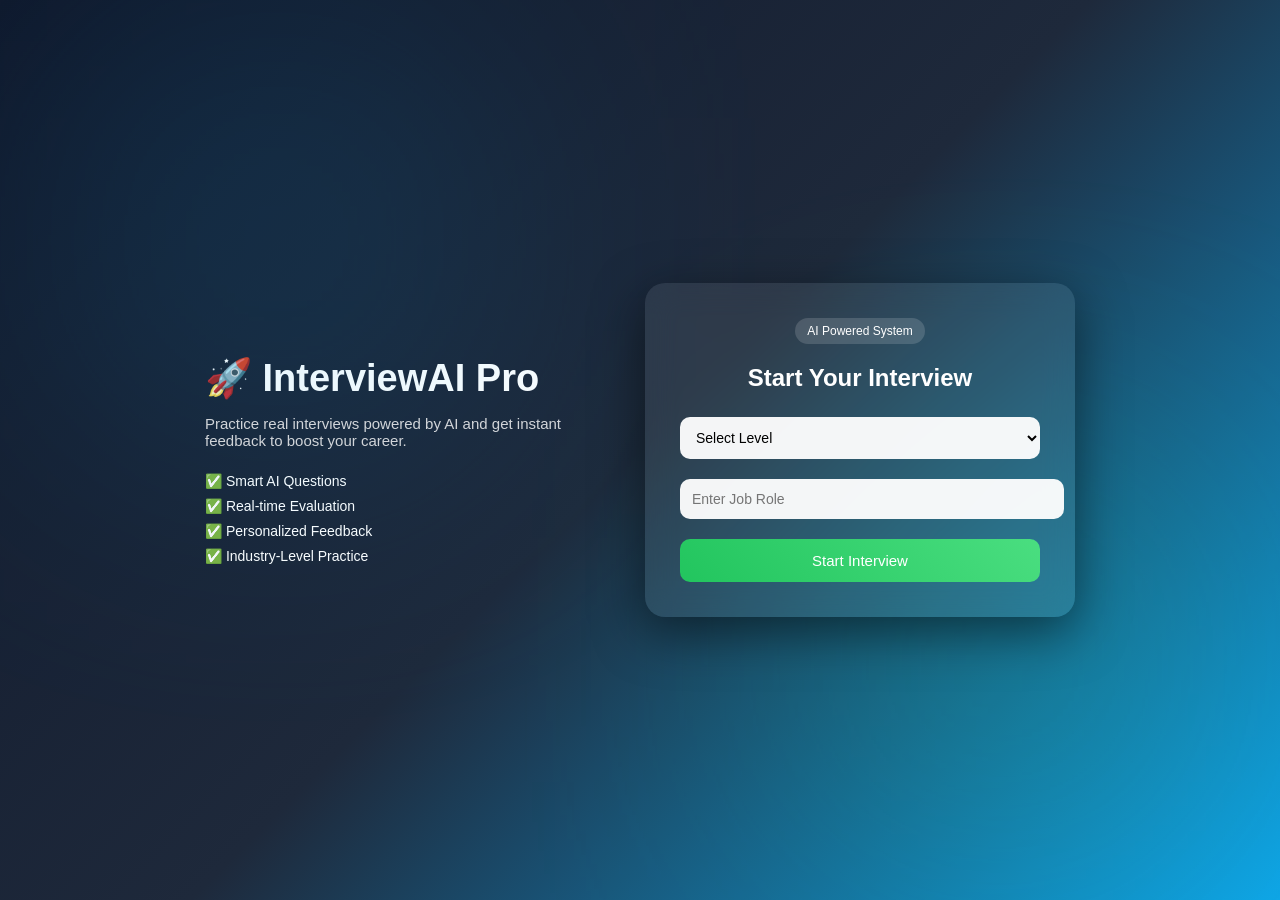
<file: InterviewAI-Pro/templates/index.html>
<!DOCTYPE html>
<html>
<head>
    <title>InterviewAI Pro</title>

    <style>
        body {
            margin: 0;
            font-family: "Poppins", sans-serif;
            background: linear-gradient(135deg, #0f172a, #1e293b, #0ea5e9);
            height: 100vh;
            display: flex;
            justify-content: center;
            align-items: center;
            color: white;
            overflow: hidden;
        }

        /* Floating animation */
        @keyframes float {
            0% { transform: translateY(0px); }
            50% { transform: translateY(-10px); }
            100% { transform: translateY(0px); }
        }

        .container {
            display: flex;
            gap: 40px;
            align-items: center;
        }

        /* Left side text */
        .left {
            max-width: 400px;
            animation: float 4s ease-in-out infinite;
        }

        .left h1 {
            font-size: 38px;
            margin-bottom: 10px;
        }

        .left p {
            font-size: 15px;
            opacity: 0.8;
        }

        .features {
            margin-top: 20px;
            font-size: 14px;
            line-height: 1.8;
        }

        /* Card */
        .card {
            background: rgba(255, 255, 255, 0.08);
            padding: 35px;
            border-radius: 20px;
            width: 360px;
            backdrop-filter: blur(15px);
            box-shadow: 0 15px 50px rgba(0,0,0,0.5);
        }

        .card h2 {
            text-align: center;
            margin-bottom: 15px;
        }

        .badge {
            font-size: 12px;
            background: rgba(255,255,255,0.15);
            padding: 6px 12px;
            border-radius: 20px;
            display: block;
            width: fit-content;
            margin: auto;
            margin-bottom: 15px;
        }

        select, input {
            width: 100%;
            padding: 12px;
            margin: 10px 0;
            border: none;
            border-radius: 10px;
            outline: none;
            font-size: 14px;
            background: rgba(255,255,255,0.95);
        }

        button {
            width: 100%;
            padding: 13px;
            border: none;
            border-radius: 10px;
            background: linear-gradient(45deg, #22c55e, #4ade80);
            color: white;
            font-size: 15px;
            cursor: pointer;
            transition: 0.3s;
            margin-top: 10px;
        }

        button:hover {
            transform: scale(1.05);
            box-shadow: 0 0 15px #22c55e;
        }

        /* Glow effect */
        .glow {
            position: absolute;
            width: 300px;
            height: 300px;
            background: #0ea5e9;
            filter: blur(150px);
            opacity: 0.3;
            top: 10%;
            left: 10%;
        }

        .glow2 {
            position: absolute;
            width: 300px;
            height: 300px;
            background: #22c55e;
            filter: blur(150px);
            opacity: 0.3;
            bottom: 10%;
            right: 10%;
        }
    </style>
</head>

<body>

<div class="glow"></div>
<div class="glow2"></div>

<div class="container">

    <!-- LEFT SIDE -->
    <div class="left">
        <h1>🚀 InterviewAI Pro</h1>
        <p>Practice real interviews powered by AI and get instant feedback to boost your career.</p>

        <div class="features">
            ✅ Smart AI Questions<br>
            ✅ Real-time Evaluation<br>
            ✅ Personalized Feedback<br>
            ✅ Industry-Level Practice
        </div>
    </div>

    <!-- RIGHT SIDE FORM -->
    <div class="card">
        <div class="badge">AI Powered System</div>

        <h2>Start Your Interview</h2>

        <form method="POST">
            <select name="level" required>
                <option value="">Select Level</option>
                <option>Fresher</option>
                <option>Intermediate</option>
                <option>Expert</option>
            </select>

            <input type="text" name="role" placeholder="Enter Job Role" required>

            <button type="submit">Start Interview</button>
        </form>
    </div>

</div>

</body>
</html>
</file>
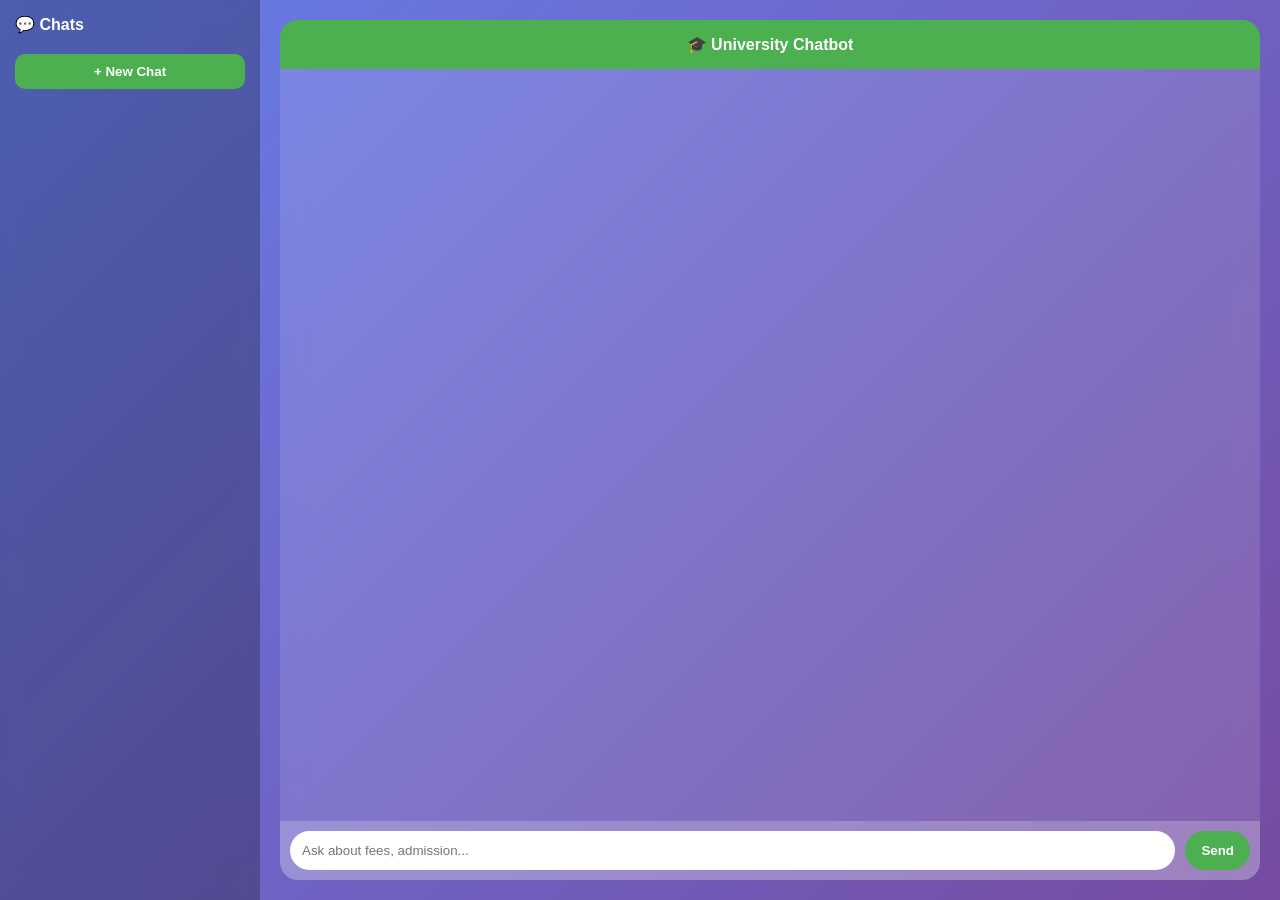
<file: task 10/templates/index.html>
<!DOCTYPE html>
<html lang="en">
<head>
<meta charset="UTF-8">
<meta name="viewport" content="width=device-width, initial-scale=1.0">
<title>University Chatbot</title>

<style>
*{margin:0;padding:0;box-sizing:border-box;}

body{
font-family:Segoe UI,Arial;
height:100vh;
display:flex;
background:linear-gradient(135deg,#667eea,#764ba2);
}

/* ===== APP LAYOUT ===== */
.app{
display:flex;
width:100%;
height:100vh;
}

/* ===== SIDEBAR ===== */
.sidebar{
width:260px;
background:rgba(0,0,0,0.25);
backdrop-filter:blur(10px);
color:white;
display:flex;
flex-direction:column;
padding:15px;
gap:10px;
}

.sidebar h2{
font-size:16px;
margin-bottom:10px;
}

.new-chat{
padding:10px;
border:none;
border-radius:10px;
cursor:pointer;
background:#4CAF50;
color:white;
font-weight:bold;
}

.chat-list{
flex:1;
overflow-y:auto;
margin-top:10px;
}

.chat-item{
padding:10px;
margin-bottom:8px;
border-radius:10px;
background:rgba(255,255,255,0.1);
cursor:pointer;
font-size:13px;
}

.chat-item:hover{
background:rgba(255,255,255,0.2);
}

/* ===== CHAT AREA ===== */
.chat-container{
flex:1;
display:flex;
flex-direction:column;
margin:20px;
background:rgba(255,255,255,0.12);
backdrop-filter:blur(12px);
border-radius:18px;
overflow:hidden;
}

.chat-header{
background:#4CAF50;
color:white;
padding:15px;
text-align:center;
font-weight:bold;
}

.chat-messages{
flex:1;
padding:15px;
overflow-y:auto;
display:flex;
flex-direction:column;
gap:10px;
}

.message{
max-width:75%;
padding:10px 14px;
border-radius:16px;
word-wrap:break-word;
animation:fade 0.2s ease;
white-space:pre-line;
}

.user{
align-self:flex-end;
background:#4CAF50;
color:white;
}

.bot{
align-self:flex-start;
background:#eee;
color:#222;
}

.chat-input{
display:flex;
padding:10px;
gap:10px;
background:rgba(255,255,255,0.2);
}

.chat-input input{
flex:1;
padding:12px;
border:none;
border-radius:25px;
outline:none;
}

.chat-input button{
padding:12px 16px;
border:none;
border-radius:25px;
background:#4CAF50;
color:white;
font-weight:bold;
cursor:pointer;
}

@keyframes fade{
from{opacity:0;transform:translateY(5px);}
to{opacity:1;transform:translateY(0);}
}
</style>
</head>

<body>

<div class="app">

<!-- SIDEBAR -->
<div class="sidebar">
<h2>💬 Chats</h2>
<button class="new-chat" onclick="newChat()">+ New Chat</button>
<div id="chatList" class="chat-list"></div>
</div>

<!-- CHAT -->
<div class="chat-container">
<div class="chat-header">🎓 University Chatbot</div>

<div id="messages" class="chat-messages"></div>

<div class="chat-input">
<input type="text" id="userInput" placeholder="Ask about fees, admission...">
<button onclick="sendMessage()">Send</button>
</div>
</div>

</div>

<script>
let chats = JSON.parse(localStorage.getItem("chats")) || [];
let currentChat = null;

function save(){
localStorage.setItem("chats", JSON.stringify(chats));
}

function renderChatList(){
let list=document.getElementById("chatList");
list.innerHTML="";

chats.forEach((c,i)=>{
let div=document.createElement("div");
div.className="chat-item";
div.innerText="Chat " + (i+1);
div.onclick=()=>loadChat(i);
list.appendChild(div);
});
}

function newChat(){
let chat={messages:[]};
chats.push(chat);
currentChat=chats.length-1;
save();
renderChatList();
renderMessages();
}

function loadChat(i){
currentChat=i;
renderMessages();
}

function renderMessages(){
let box=document.getElementById("messages");
box.innerHTML="";

if(currentChat===null) return;

chats[currentChat].messages.forEach(m=>{
box.innerHTML+=`<div class='message ${m.role}'>${m.text}</div>`;
});

box.scrollTop=box.scrollHeight;
}

function addMessage(text,role){
if(currentChat===null) newChat();

chats[currentChat].messages.push({text,role});
save();
renderMessages();
}

function sendMessage(){
let input=document.getElementById("userInput");
let msg=input.value.trim().toLowerCase();
if(msg=="") return;

addMessage(input.value,"user");

let reply="Sorry, I didn't understand.";

if(msg.includes("bba")) reply="BBA Fee: 110,000 per semester.";
else if(msg.includes("bscs")) reply="BSCS Fee: 120,000 per semester.";
else if(msg.includes("mba")) reply="MBA Fee: 150,000 per semester.";
else if(msg.includes("fee")) reply="BSCS 120k | BBA 110k | BSE 100k | MBA 150k";
else if(msg.includes("admission")) reply="60% marks + entry test required.";
else if(msg.includes("program")) reply="BSCS, BBA, BSE, MBA available.";

setTimeout(()=>addMessage(reply,"bot"),300);

input.value="";
}

renderChatList();
if(chats.length>0){currentChat=0;renderMessages();}
</script>

</body>
</html>
</file>
